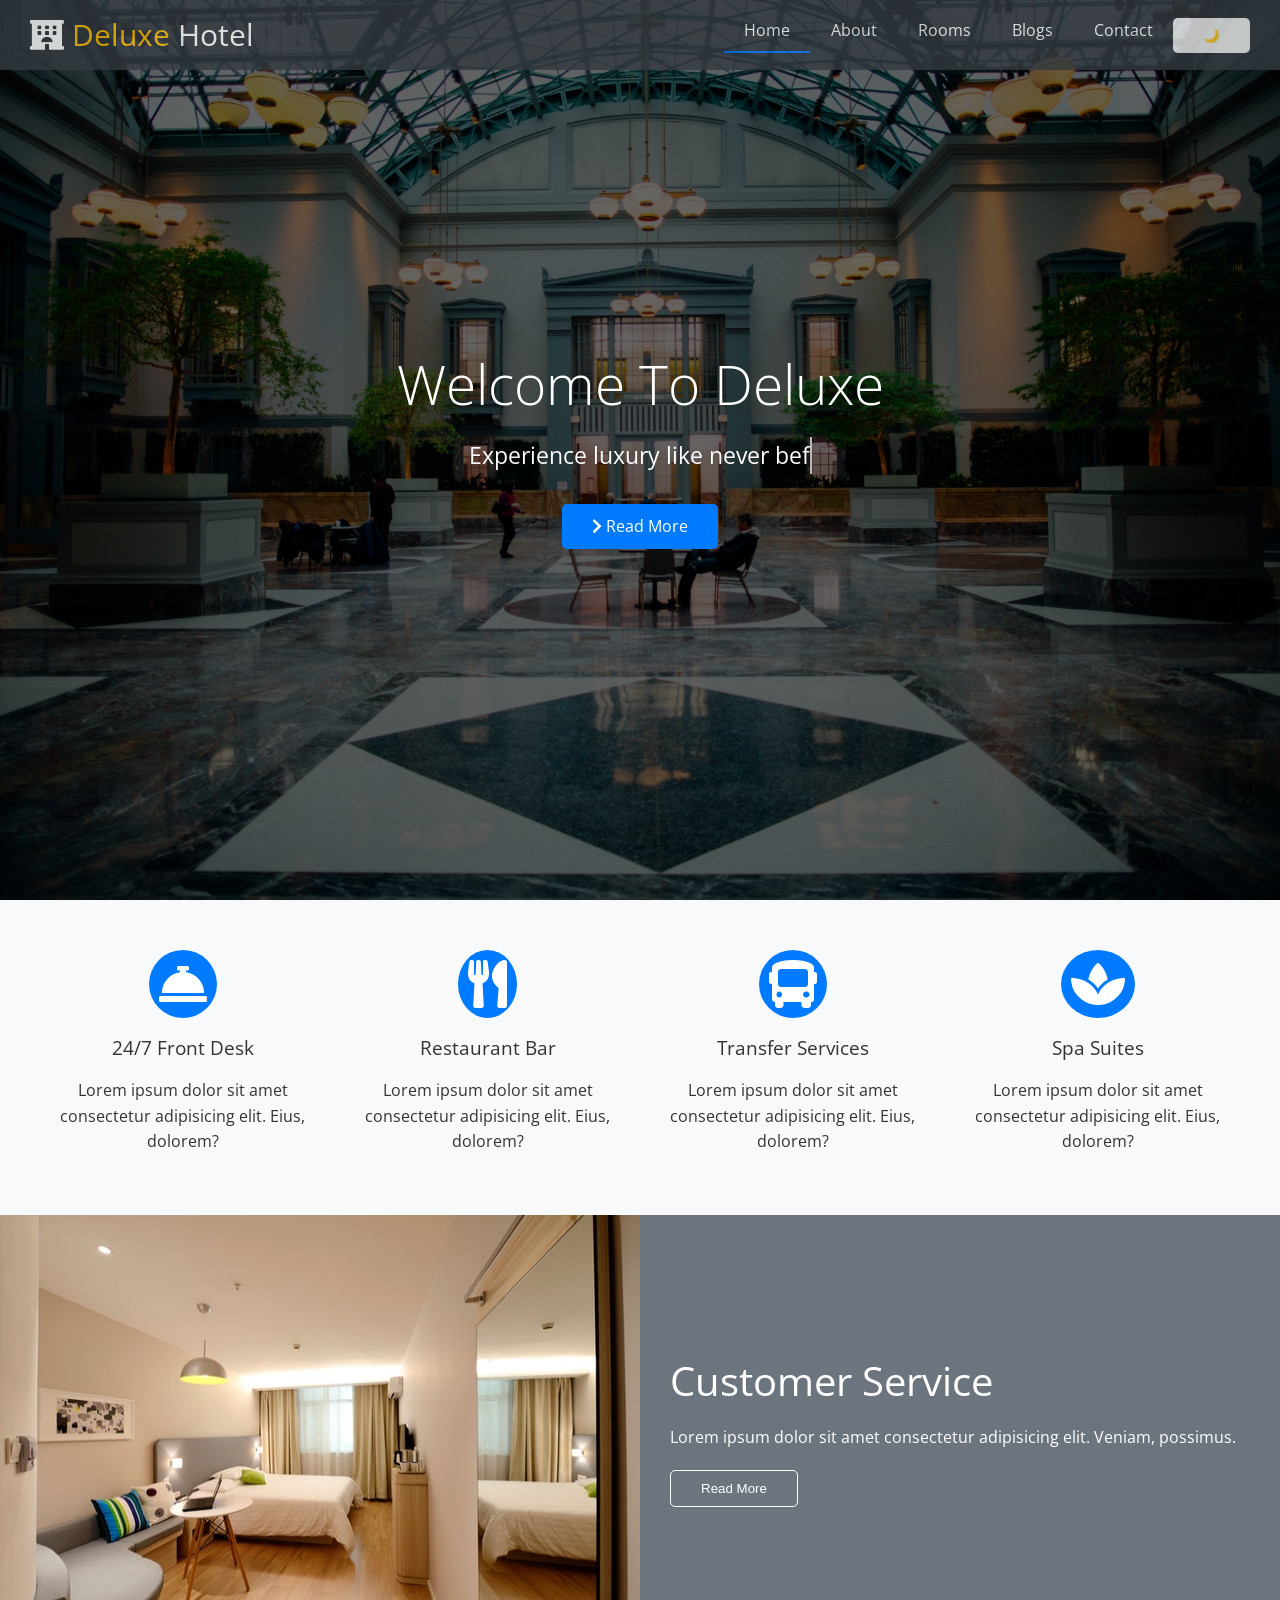
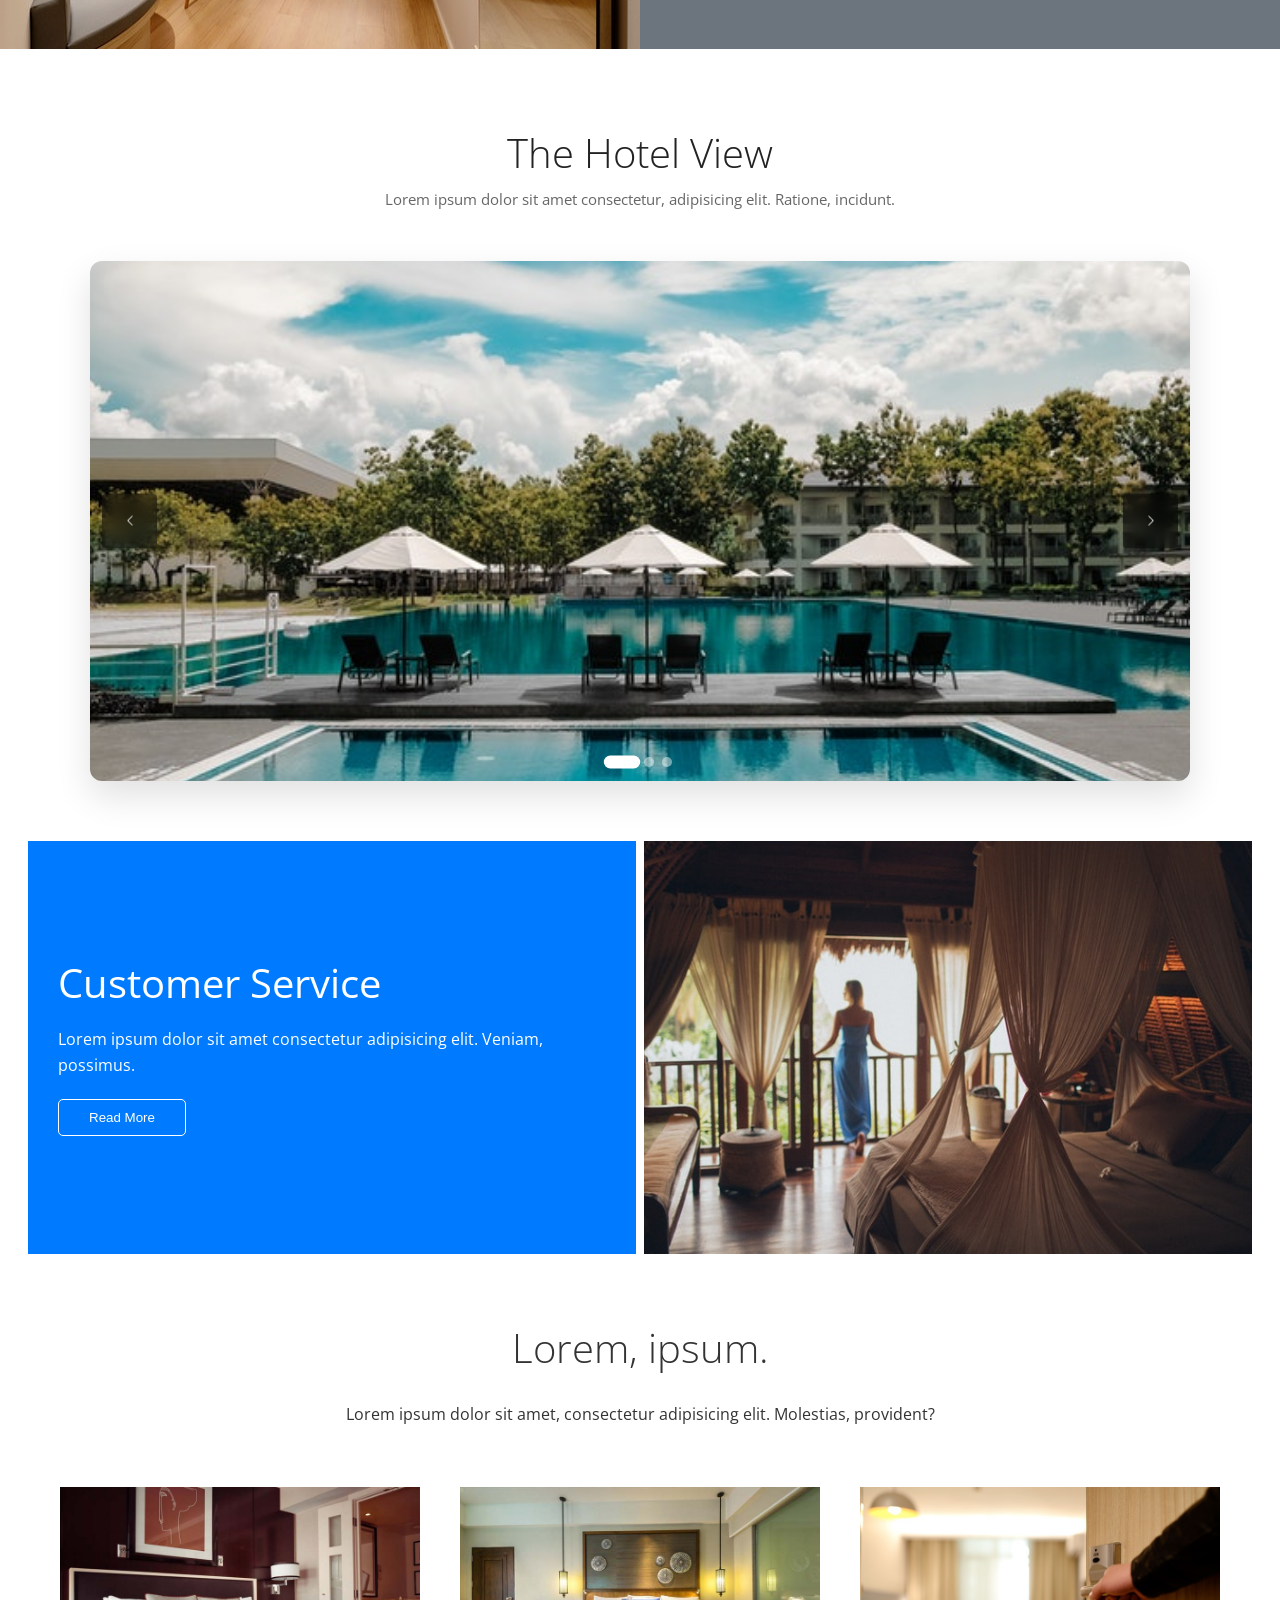
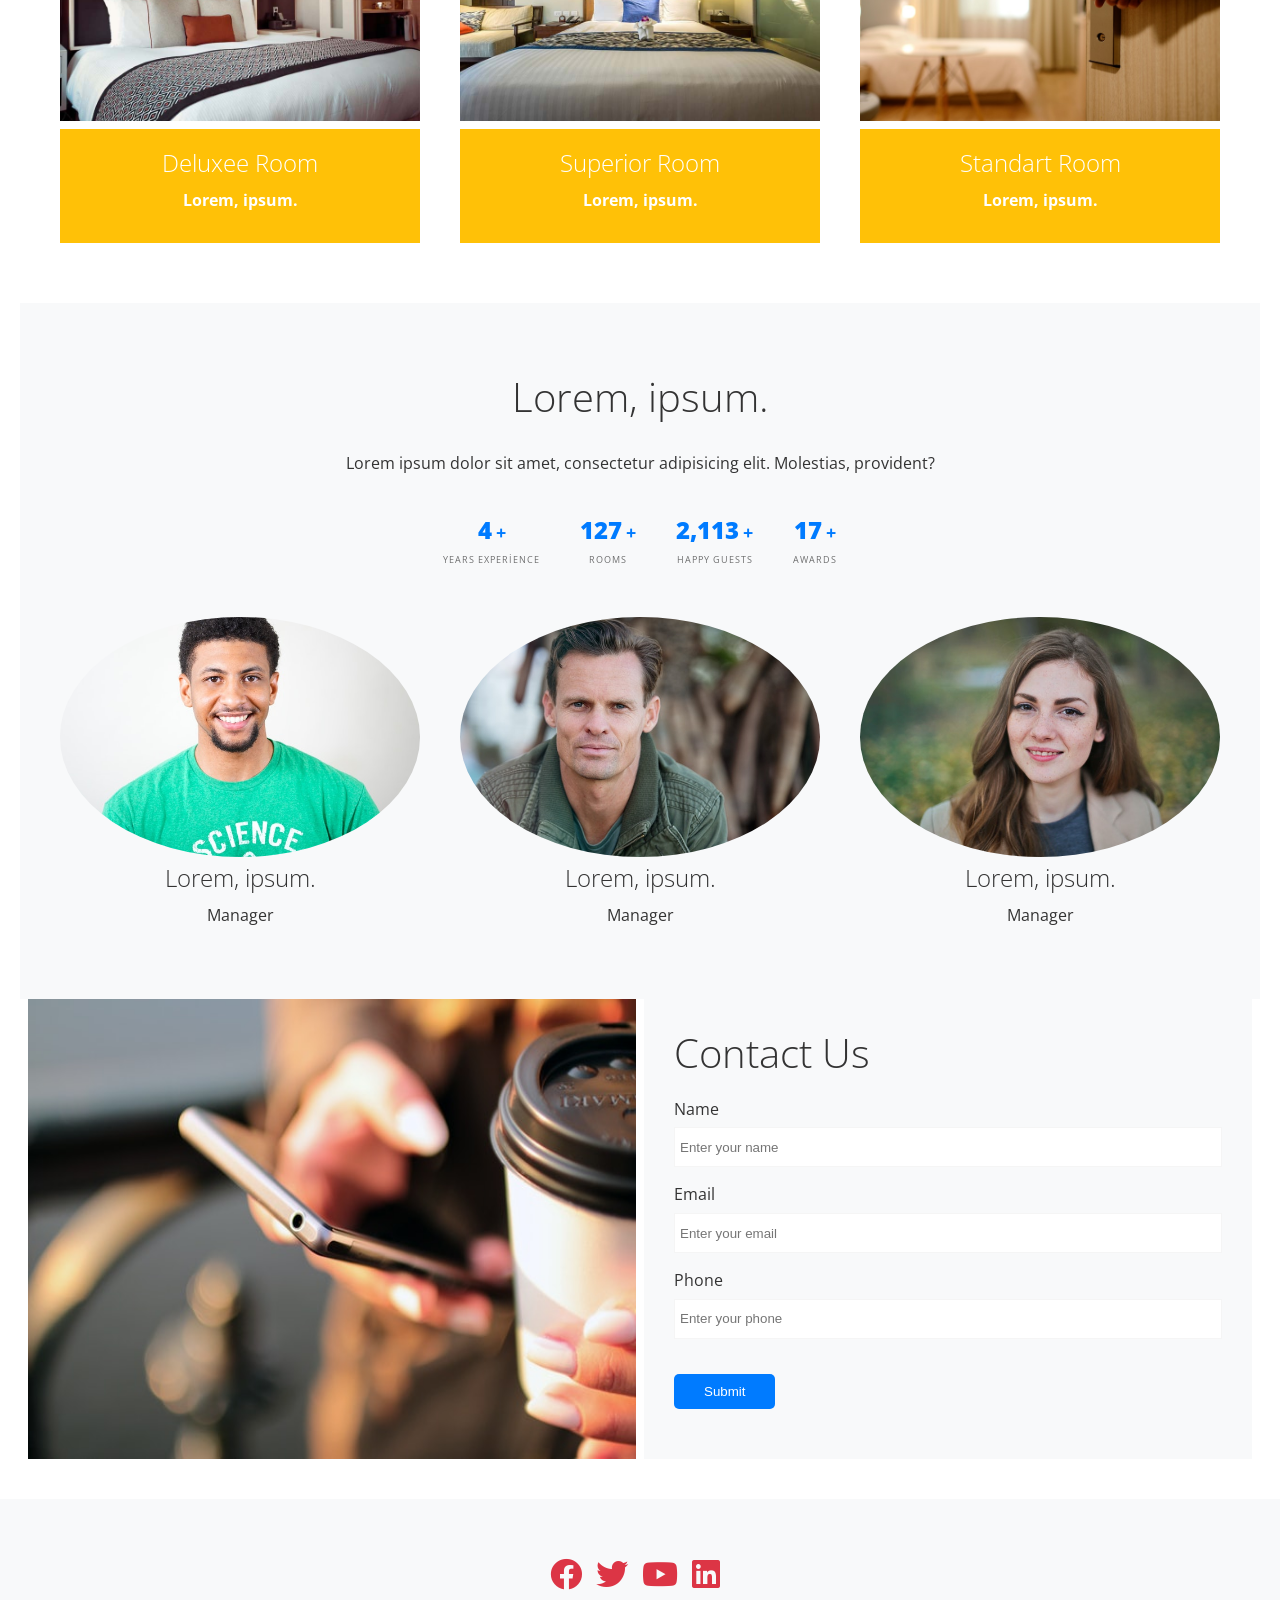
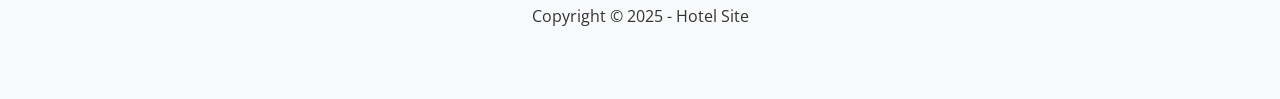
<file: index.html>
<!DOCTYPE html>
<html lang="tr">
<head>
    <meta charset="UTF-8">
    <meta http-equiv="X-UA-Compatible" content="IE=edge">
    <meta name="viewport" content="width=device-width, initial-scale=1.0">
    <link rel="stylesheet" href="https://cdnjs.cloudflare.com/ajax/libs/font-awesome/5.13.0/css/all.min.css" integrity="sha512-L7MWcK7FNPcwNqnLdZq86lTHYLdQqZaz5YcAgE+5cnGmlw8JT03QB2+oxL100UeB6RlzZLUxCGSS4/++mNZdxw==" crossorigin="anonymous" referrerpolicy="no-referrer" />
    <link href="https://cdn.jsdelivr.net/npm/bootstrap-icons@1.11.3/font/bootstrap-icons.css" rel="stylesheet">
    <link rel="stylesheet" href="css/utils.css">
    <link rel="stylesheet" href="css/style.css">
    <title>Document</title>
</head>
<body>
    <header id="home" class="main-header">
        <div class="navbar">
            <h1 class="brand">
                <i class="fas fa-hotel"></i>
                <span>Deluxe</span> Hotel
            </h1>
            <nav>
                <ul>
                    <li><a href="#home">Home</a></li>
                    <li><a href="#about">About</a></li>
                    <li><a href="#rooms">Rooms</a></li>
                    <li><a href="blogs.html">Blogs</a></li>
                    <li><a href="#contact">Contact</a></li>
                    <button id="darkModeToggle" class="btn">🌙</button>
                </ul>
            </nav>
        </div>

        <div class="content">
            <h1>Welcome To Deluxe</h1>
            <p>Lorem, ipsum dolor sit amet consectetur adipisicing elit. Quis, voluptatibus.</p>
            <a href="" class="btn btn-primary">
                <i class="fas fa-chevron-right"></i>
                Read More</a>
        </div>
    </header>

    <main>
        <!-- services -->
        <section id="services" class="icons bg-light">
            <div class="flex-items">
                <div>
                    <i class="fas fa-concierge-bell fa-3x"></i>
                    <div>
                        <h3>24/7 Front Desk</h3>
                        <p>
                            Lorem ipsum dolor sit amet consectetur adipisicing elit. Eius, dolorem?
                        </p>
                    </div>
                </div>
                <div>
                    <i class="fas fa-utensils fa-3x"></i>
                    <div>
                        <h3>Restaurant Bar</h3>
                        <p>
                            Lorem ipsum dolor sit amet consectetur adipisicing elit. Eius, dolorem?
                        </p>
                    </div>
                </div>
                <div>
                    <i class="fas fa-bus fa-3x"></i>
                    <div>
                        <h3>Transfer Services</h3>
                        <p>
                            Lorem ipsum dolor sit amet consectetur adipisicing elit. Eius, dolorem?
                        </p>
                    </div>
                </div>
                <div>
                    <i class="fas fa-spa fa-3x"></i>
                    <div>
                        <h3>Spa Suites</h3>
                        <p>
                            Lorem ipsum dolor sit amet consectetur adipisicing elit. Eius, dolorem?
                        </p>
                    </div>
                </div>
            </div>
        </section>

        <section id="about" class="about flex-columns">
            <div class="row">
                <div class="column">
                    <div class="column-1">
                        <img src="img/about1.jpeg" alt="">
                    </div>
                </div>
                <div class="column">
                    <div class="column-2 bg-secondary">
                        <h2>Customer Service</h2>
                        <p>Lorem ipsum dolor sit amet consectetur adipisicing elit. Veniam, possimus.</p>
                        <button class="btn btn-outline">Read More</button>
                    </div>
                </div>
            </div>
        </section>

        <section id="gallery" class="gallery flex-grid section-padding">
            <div class="hotel-view">
                <h2 class="section-title">The Hotel View</h2>
                <p class="section-desc">Lorem ipsum dolor sit amet consectetur, adipisicing elit. Ratione, incidunt.</p>

                <div class="gallery-carousel">
                    
                    <!-- Slides container -->
                    <div class="slides-wrapper">
                        <div class="slides">
                            <div class="slide">
                            <img id="glpc1" src="img/1.jpeg" alt="Hotel Pool at Sunset">
                            </div>
                            <div class="slide">
                            <img id="glpc2" src="img/2.jpeg" alt="Luxury Pool Area">
                            </div>
                            <div class="slide">
                            <img id="glpc3" src="img/3.jpeg" alt="Tropical Pool View">
                            </div>
                        </div>
                    </div>

                    <!-- Navigation Buttons -->
                    <!-- <button class="nav-btn prev-btn">
                        <i class="bi bi-chevron-left"></i>
                    </button>
                    <button class="nav-btn next-btn">
                        <i class="bi bi-chevron-right"></i>
                    </button> -->

                    <!-- Dots -->
                    <!-- <div class="dots">
                        <span class="dot active" data-index="0"></span>
                        <span class="dot" data-index="1"></span>
                        <span class="dot" data-index="2"></span>
                    </div> -->

                </div>
            </div>

        <!-- about -->
        <section class="about flex-columns flex-reverse">
            <div class="row">
                <div class="column">
                    <div class="column-1">
                        <img src="img/about2.jpeg" alt="">
                    </div>
                </div>
                <div class="column">
                    <div class="column-2 bg-primary">
                        <h2>Customer Service</h2>
                        <p>Lorem ipsum dolor sit amet consectetur adipisicing elit. Veniam, possimus.</p>
                        <button class="btn btn-outline">Read More</button>
                    </div>
                </div>
            </div>
        </section>

        <!-- rooms -->
        <section id="rooms" class="rooms section-padding">
            <header class="section-header">
                <h2>Lorem, ipsum.</h2>
                <p>Lorem ipsum dolor sit amet, consectetur adipisicing elit. Molestias, provident?</p>
            </header>
            <div class="flex-items">
                <div class="card">
                    <img src="img/room1.jpeg" alt="">
                    <div class="card-body bg-warning">
                        <h2>Deluxee Room</h2>
                        <p>Lorem, ipsum.</p>
                    </div>
                </div>
                <div class="card">
                    <img src="img/room2.jpeg" alt="">
                    <div class="card-body bg-warning">
                        <h2>Superior Room</h2>
                        <p>Lorem, ipsum.</p>
                    </div>
                </div>
                <div class="card">
                    <img src="img/room3.jpeg" alt="">
                    <div class="card-body bg-warning">
                        <h2>Standart Room</h2>
                        <p>Lorem, ipsum.</p>
                    </div>
                </div>
            </div>
        </section>

        <!-- teams -->
        <section id="teams" class="teams section-padding bg-light">
            <header class="section-header">
                <h2>Lorem, ipsum.</h2>
                <p>Lorem ipsum dolor sit amet, consectetur adipisicing elit. Molestias, provident?</p>
            </header>

            <div class="flex-items">
                <div>
                    <img src="img/p1.jpeg" alt="">
                    <h2>Lorem, ipsum.</h2>
                    <p>Manager</p>
                </div>
                <div>
                    <img src="img/p2.jpeg" alt="">
                    <h2>Lorem, ipsum.</h2>
                    <p>Manager</p>
                </div>
                <div>
                    <img src="img/p3.jpeg" alt="">
                    <h2>Lorem, ipsum.</h2>
                    <p>Manager</p>
                </div>
            </div>
        </section>

        <!-- contact -->
        <section id="contact" class="contact flex-columns">
            <div class="row">
                <div class="column">
                    <div class="column-1">
                        <img src="img/contact.jpeg" alt="">
                    </div>
                </div>
                <div class="column">
                    <div class="column-2 bg-light">
                       <h2>Contact Us</h2>
                       <form action="" class="contact-form">
                            <div class="form-control">
                                <label for="name">Name</label>
                                <input type="text" id="name" placeholder="Enter your name">
                            </div>
                            <div class="form-control">
                                <label for="name">Email</label>
                                <input type="email" id="email" placeholder="Enter your email">
                            </div>
                            <div class="form-control">
                                <label for="name">Phone</label>
                                <input type="text" id="phone" placeholder="Enter your phone">
                            </div>
                            <button type="submit" class="btn btn-primary">Submit</button>
                        </form>
                    </div>
                </div>
            </div>
        </section>
    </main>

    <footer class="footer bg-light">
        <div class="social">
            <a href="#"><i class="fab fa-facebook fa-2x"></i></a>
            <a href="#"><i class="fab fa-twitter fa-2x"></i></a>
            <a href="#"><i class="fab fa-youtube fa-2x"></i></a>
            <a href="#"><i class="fab fa-linkedin fa-2x"></i></a>
        </div>
        <p>Copyright &copy 2025 - Hotel Site</p>
    </footer>
    <script src="js/scripts.js"></script>
</body>
</html>
</file>
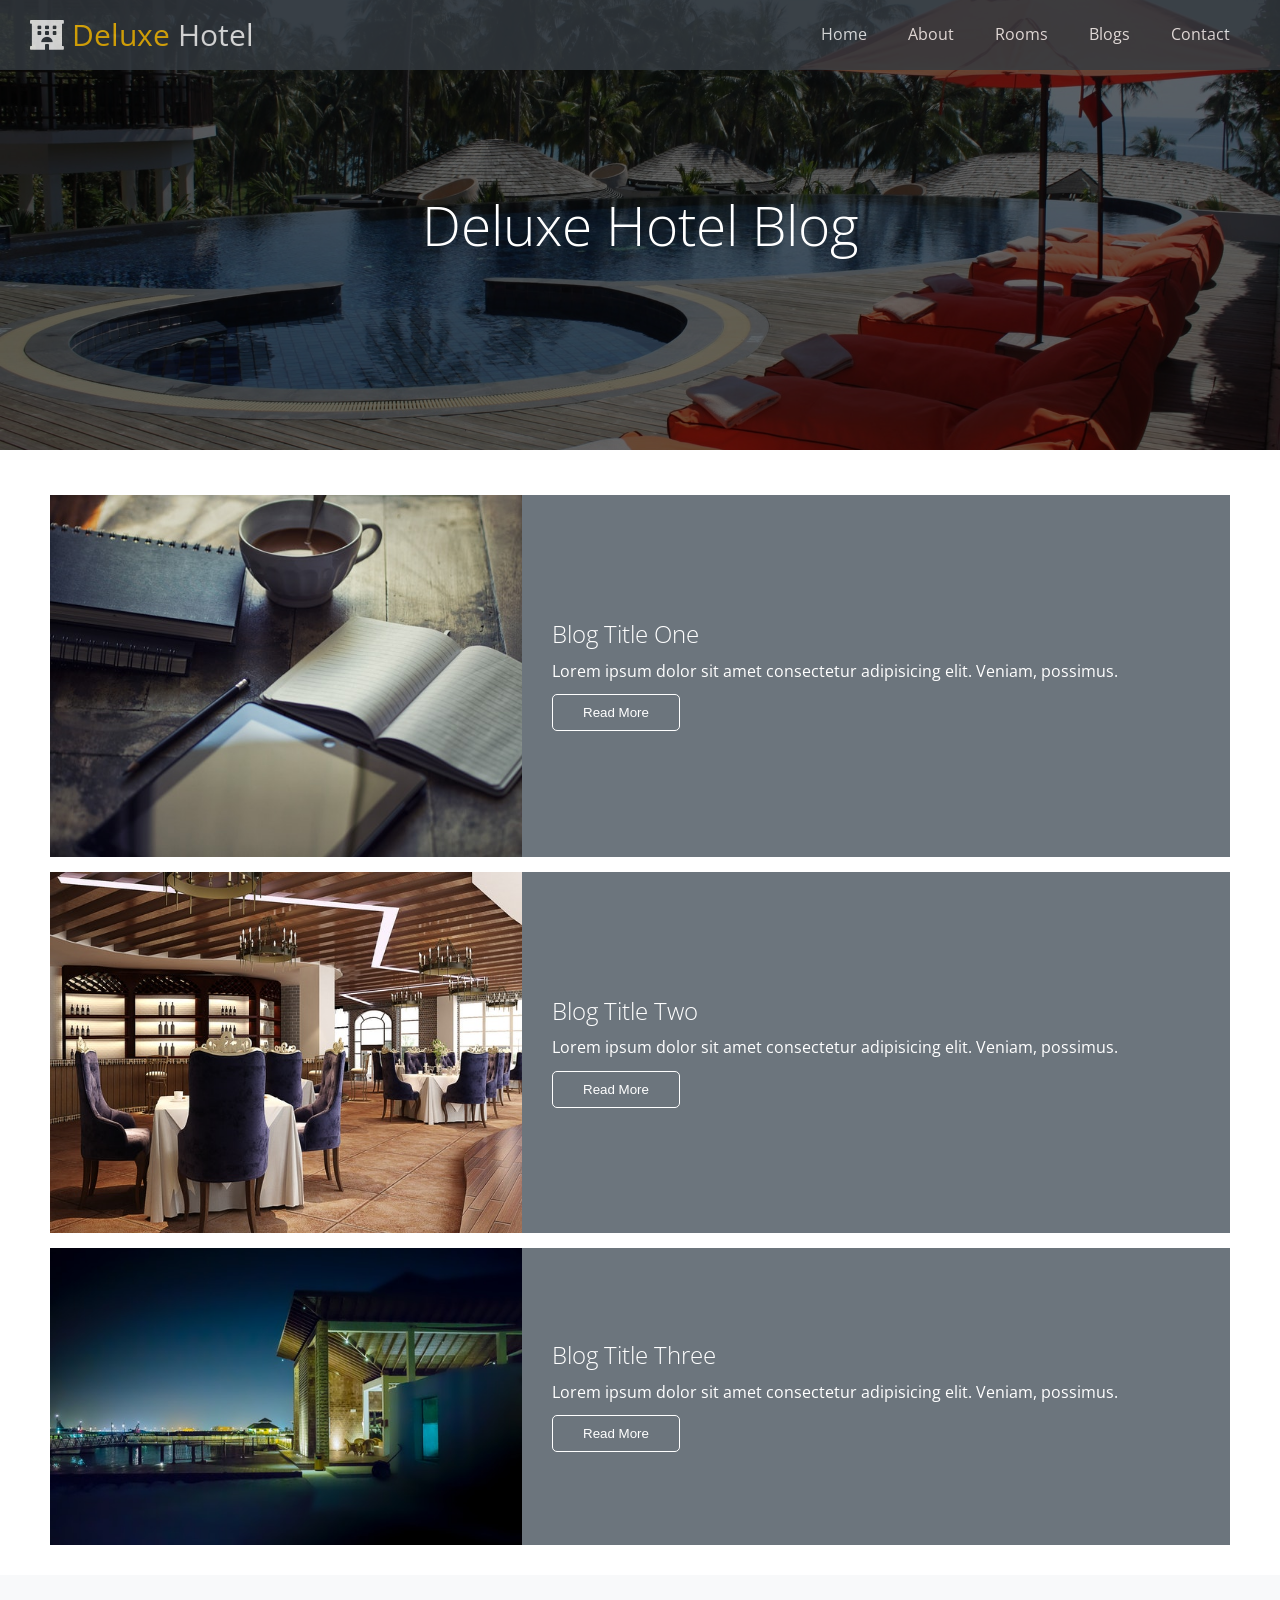
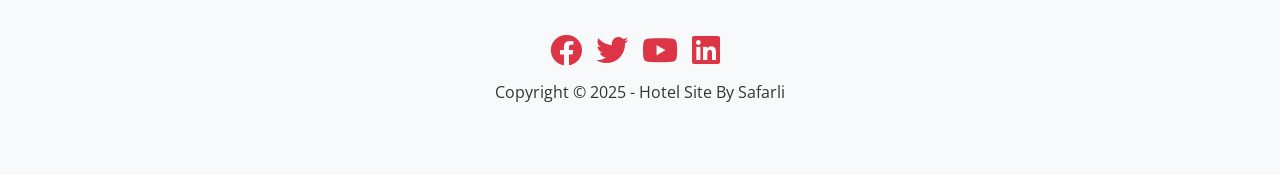
<file: blogs.html>
<!DOCTYPE html>
<html lang="tr">
<head>
    <meta charset="UTF-8">
    <meta http-equiv="X-UA-Compatible" content="IE=edge">
    <meta name="viewport" content="width=device-width, initial-scale=1.0">
    <link rel="stylesheet" href="https://cdnjs.cloudflare.com/ajax/libs/font-awesome/5.13.0/css/all.min.css" integrity="sha512-L7MWcK7FNPcwNqnLdZq86lTHYLdQqZaz5YcAgE+5cnGmlw8JT03QB2+oxL100UeB6RlzZLUxCGSS4/++mNZdxw==" crossorigin="anonymous" referrerpolicy="no-referrer" />
    <link rel="stylesheet" href="css/utils.css">
    <link rel="stylesheet" href="css/style.css">
    <title>Document</title>
</head>
<body>
    <header id="home" class="main-header blog">
        <div class="navbar">
            <h1 class="brand">
                <i class="fas fa-hotel"></i>
                <span>Deluxe</span> Hotel
            </h1>
            <nav>
                <ul>
                    <li><a href="index.html">Home</a></li>
                    <li><a href="index.html#about">About</a></li>
                    <li><a href="index.html#rooms">Rooms</a></li>
                    <li><a href="blogs.html">Blogs</a></li>
                    <li><a href="index.html#contact">Contact</a></li>
                </ul>
            </nav>
        </div>

        <div class="content">
            <h1>Deluxe Hotel Blog</h1>
        </div>
    </header>

    <main>
        <section class="articles">             
            <article class="article flex-columns">
                <div class="row">
                    <div class="column">
                        <div class="column-1">
                            <img src="img/blog-1.jpeg" alt="">
                        </div>
                    </div>
                    <div class="column">
                        <div class="column-2 bg-secondary">
                            <h2>Blog Title One</h2>
                            <p>Lorem ipsum dolor sit amet consectetur adipisicing elit. Veniam, possimus.</p>
                            <button class="btn btn-outline">Read More</button>
                        </div>
                    </div>
                </div>
            </article>
            <article class="article flex-columns">
                <div class="row">
                    <div class="column">
                        <div class="column-1">
                            <img src="img/blog-2.jpeg" alt="">
                        </div>
                    </div>
                    <div class="column">
                        <div class="column-2 bg-secondary">
                            <h2>Blog Title Two</h2>
                            <p>Lorem ipsum dolor sit amet consectetur adipisicing elit. Veniam, possimus.</p>
                            <button class="btn btn-outline">Read More</button>
                        </div>
                    </div>
                </div>
            </article>
            <article class="article flex-columns">
                <div class="row">
                    <div class="column">
                        <div class="column-1">
                            <img src="img/blog-3.jpeg" alt="">
                        </div>
                    </div>
                    <div class="column">
                        <div class="column-2 bg-secondary">
                            <h2>Blog Title Three</h2>
                            <p>Lorem ipsum dolor sit amet consectetur adipisicing elit. Veniam, possimus.</p>
                            <button class="btn btn-outline">Read More</button>
                        </div>
                    </div>
                </div>
            </article>
        </section>
        
    </main>

    <footer class="footer bg-light">
        <div class="social">
            <a href="#"><i class="fab fa-facebook fa-2x"></i></a>
            <a href="#"><i class="fab fa-twitter fa-2x"></i></a>
            <a href="#"><i class="fab fa-youtube fa-2x"></i></a>
            <a href="#"><i class="fab fa-linkedin fa-2x"></i></a>
        </div>
        <p>Copyright &copy 2025 - Hotel Site By Safarli</p>
    </footer>
</body>
</html>
</file>
<file: css/utils.css>
/* 
    #007bff
    #6c757d
    #28a745
    #dc3545
    #ffc107
    #17a2b8
    #343a40
    #f8f9fa
*/

:root {
    --white: #fff;
    --primary: #007bff;
    --secondary: #6c757d;
    --success: #28a745;
    --danger: #dc3545;
    --warning: #ffc107;
    --info: #17a2b8;
    --dark: #343a40;
    --light: #f8f9fa;
}


.text-primary { color: var(--primary); }
.text-secondary { color: var(--secondary); }
.text-success { color: var(--success); }
.text-danger { color: var(--danger); }
.text-warning { color: var(--warning); }
.text-info { color: var(--info); }
.text-dark { color: var(--dark); }
.text-light { color: var(--light); }


.bg-primary { background-color: var(--primary); }
.bg-secondary { background-color: var(--secondary); }
.bg-success { background-color: var(--success); }
.bg-danger { background-color: var(--danger); }
.bg-warning { background-color: var(--warning); }
.bg-info { background-color: var(--info); }
.bg-dark { background-color: var(--dark); }
.bg-light { background-color: var(--light); }


.btn {
    cursor: pointer;
    display: inline-block;
    padding: 10px 30px;
    border: none;
    border-radius: 5px;
}

.btn:hover {
    opacity: 0.9;
}

.btn-primary {
    color: var(--white);
    background-color: var(--primary);
}

.btn-secondary {
    color: var(--white);
    background-color: var(--secondary);
}

.btn-success {
    color: var(--white);
    background-color: var(--success);
}


.btn-danger {
    color: var(--white);
    background-color: var(--danger);
}

.btn-warning {
    color: var(--white);
    background-color: var(--warning);
}

.btn-dark {
    color: var(--white);
    background-color: var(--dark);
}

.btn-outline {
    background: transparent;
    border: 1px solid var(--white);
    color: var(--white);
}

.btn-outline-primary {
    background: transparent;
    border: 1px solid var(--primary);
    color: var(--dark);
}

.btn-outline-primary:hover {
    background-color: var(--primary);
    border: 1px solid var(--primary);
    color: var(--white);
}

/* flex items */
.flex-items {
    display: flex;
    justify-content: center;
    text-align: center;
    height: 100%;
}

.flex-items > div {
    padding: 20px;
    flex-basis: 100%;
}

/* flex columns */
.flex-columns.flex-reverse .row {
    flex-direction: row-reverse;
}
.flex-columns .row {
    display: flex;
    flex-direction: row;
    flex-wrap: wrap;
    width: 100%;
}

.flex-columns .column {
    flex: 1;
}

.flex-columns.article .column:nth-child(odd) {
    flex: 2;
}

.flex-columns.article .column:nth-child(even) { 
    flex: 3;
}

.flex-columns .column .column-1,
.flex-columns .column .column-2 {
    height: 100%;
}

.flex-columns .column-2 {
    display: flex;
    flex-direction: column;
    align-items: flex-start;
    justify-content: center;
    padding: 3rem;
}

.flex-columns img {
    width: 100%;
    height: 100%;
}


/* flex grid */
.flex-grid .row {
    display: flex;
    flex-wrap: wrap;
    padding: 0 .4rem;
}

.flex-grid .column {
    flex: 25%;
    padding: 0 .4rem;
}

/* section */
.section-header {
    display: flex;
    flex-direction: column;
    align-items: center;
    justify-content: center;
    text-align: center;
    padding: 3rem;
}

.section-header h2 {
    font-size: 4rem;
    margin: 2rem 0;
}

.section-padding {
    padding: 2rem 2rem 4rem;
}

@media(max-width: 768px) {

    .flex-items {
        flex-direction: column;
    }

    .flex-items > div {
        padding: 10px;
    }

    .flex-columns .column {
        flex: 100% !important;
    }

    .flex-grid .column {
        flex: 50%;
    }

}
</file>
<file: css/style.css>
@import url('https://fonts.googleapis.com/css2?family=Open+Sans:wght@300;400;700&display=swap');

* {
    box-sizing: border-box;
    padding: 0;
    margin: 0;    
}

html {
    font-size: 10px;
    scroll-behavior: smooth;
}

body {
    font-family: 'Open Sans', sans-serif;
    font-size: 1.6rem;
    background: #fff;
    color: #333;
    line-height: 1.6;
}

ul {
    list-style: none;
}

a {
    color: #333;
    text-decoration: none;
}

h1,h2 {
    font-weight: 300;
    line-height: 1.2;
}

p {
    margin: 1rem 0;
}

img {
    width: 100%;
}

.text-center {
    text-align: center;
}

/* navbar */
.navbar {
    display: flex;
    align-items: center;
    justify-content: space-between;
    background-color: var(--dark);
    opacity: 0.8;
    color: #fff;
    position: fixed;
    top: 0;
    width: 100%;
    height: 70px;
    padding: 0 3rem;
}

.navbar a {
    color: #fff;
    padding: 1rem 2rem;
    margin: 0 .5px;
}

.navbar a:hover {
    border-bottom: 2px solid var(--warning);
}

.navbar ul {
    display: flex;
}

.navbar .brand {
    font-weight: 400;
}

.navbar h1 {
    font-size: 3rem;
}

.navbar span {
    color: var(--warning);
}

body.dark {
    background-color: #111;
    color: #fff;
}

body.dark .navbar {
    background-color: #000 !important;
}

body.dark .card {
    background-color: #222;
}

body.dark .bg-light {
    background-color: #222;
    color: #fff;
}

body.dark input {
    background-color: #333;
    color: #fff;
    border: 1px solid #555;
}

/* header */

.main-header {
    background-image: url('../img/bg-1.jpeg');
    background-repeat: no-repeat;
    background-size: cover;
    background-position: center;
    height: 100vh;
    color: #fff;
    position: relative;
}

.main-header.blog {
    background-image: url('../img/bg-2.jpeg');
    height: 50vh;
}

.main-header .content {
    display: flex;
    flex-direction: column;
    align-items: center;
    justify-content: center;
    text-align: center;
    height: 100%;
}

.main-header::before {
    content: '';
    position: absolute;
    top: 0;
    left: 0;
    width: 100%;
    height: 100%;
    background: rgba(0, 0, 0, 0.6)
}

.main-header * {
    z-index: 5;
}

.main-header .content h1 {
    font-size: 5.5rem;
}

.main-header .content p {
    font-size: 2.3rem;
    max-width: 60rem;
    margin: 2rem 0 3rem;
}

/* icons */
.icons {
    padding: 30px;
}

.icons h3 {
    font-weight: 400;
    margin-bottom: 15px;
}

.icons i {
    background-color: var(--primary);
    color: #fff;
    padding: 1rem;
    border-radius: 50%;
    margin-bottom: 1.5rem;
}
/* about */
.about {
    color: #fff;
}

.about h2 {
    font-size: 4rem;
    font-weight: 400;
}

.about p {
    margin: 2rem 0;
}

/* gallery */

.hotel-view {
  text-align: center;
  padding: 60px 20px;
}

.section-title {
  font-size: 40px;
  margin-bottom: 10px;
  color: #222;
}

.section-desc {
  max-width: 700px;
  margin: 0 auto 50px;
  color: #666;
  font-size: 15px;
}

/* Carousel */
.gallery-carousel {
  position: relative;
  max-width: 1100px;
  margin: 0 auto;
  border-radius: 20px;
  overflow: hidden;
  box-shadow: 0 15px 35px rgba(0, 0, 0, 0.12);
}

.slides-wrapper {
  overflow: hidden;
}

.slides {
  display: flex;
  transition: transform 0.5s ease-in-out;
}



.slide img {
  width: 100%;
  height: 100%;
  object-fit: contain;            /* ← Əsas dəyişiklik */
  display: block;
  image-rendering: -webkit-optimize-contrast;
  -webkit-backface-visibility: hidden;
  backface-visibility: hidden;
}

/* Navigation Buttons */
.nav-btn {
  position: absolute;
  top: 50%;
  transform: translateY(-50%);
  background: rgba(255, 255, 255, 0.25);
  backdrop-filter: blur(8px);
  border: none;
  width: 55px;
  height: 55px;
  border-radius: 50%;
  color: white;
  font-size: 28px;
  cursor: pointer;
  z-index: 10;
  transition: all 0.3s ease;
}

.nav-btn:hover {
  background: rgba(255, 255, 255, 0.45);
  transform: translateY(-50%) scale(1.08);
}

.prev-btn { left: 25px; }
.next-btn { right: 25px; }

/* Dots */
.dots {
  position: absolute;
  bottom: 25px;
  left: 50%;
  transform: translateX(-50%);
  display: flex;
  gap: 12px;
  z-index: 10;
}

.dot {
  width: 13px;
  height: 13px;
  background: rgba(255, 255, 255, 0.6);
  border-radius: 50%;
  cursor: pointer;
  transition: all 0.3s;
}

.dot.active {
  width: 28px;
  border-radius: 20px;
}

/* cards */
.card {
    color: #fff;
    font-weight: 700;
}

.card-body {
    padding: 2rem;
}

/* teams */
.teams img {
    border-radius: 50%;
}

.teams img:hover {
    opacity: 0.7;
}

/* contact */
.contact-form {
    width: 100%;
    padding: 2rem 0;
}

.contact-form label {
    display: block;
    margin-bottom: .5rem;
}

.contact-form .form-control {
    margin-bottom: 1.5rem;
}

.contact-form input {
    width: 100%;
    padding: 5px;
    height: 40px;
    border: 1px solid #f5f5f5;
}

.contact-form .btn {
    margin-top: 20px;
}

.contact h2 {
    font-size: 4rem;
}

/* article */
.articles {
    padding: 3rem 5rem;
}

.article {
    margin-top: 1.5rem;
    color: #fff;
}

/* footer */
.footer {
    display: flex;
    flex-direction: column;
    justify-content: center;
    align-items: center;
    text-align: center;
    height: 200px;
}

.footer a {
    color: var(--danger);
}

.footer a:hover {
    opacity: 0.7;
}

.footer .social a {
    margin-right: 10px;
}

/* mobile */
@media(max-width: 768px) {
    html {
        font-size: 9px;
    }

    .navbar {
        flex-direction: column;
        height: 120px;
        padding: 20px;
    }

    .navbar a {
        padding: 10px;
        margin: 0 3px;
    }

    .teams img {
        width: 70%;
    }
}
</file>
